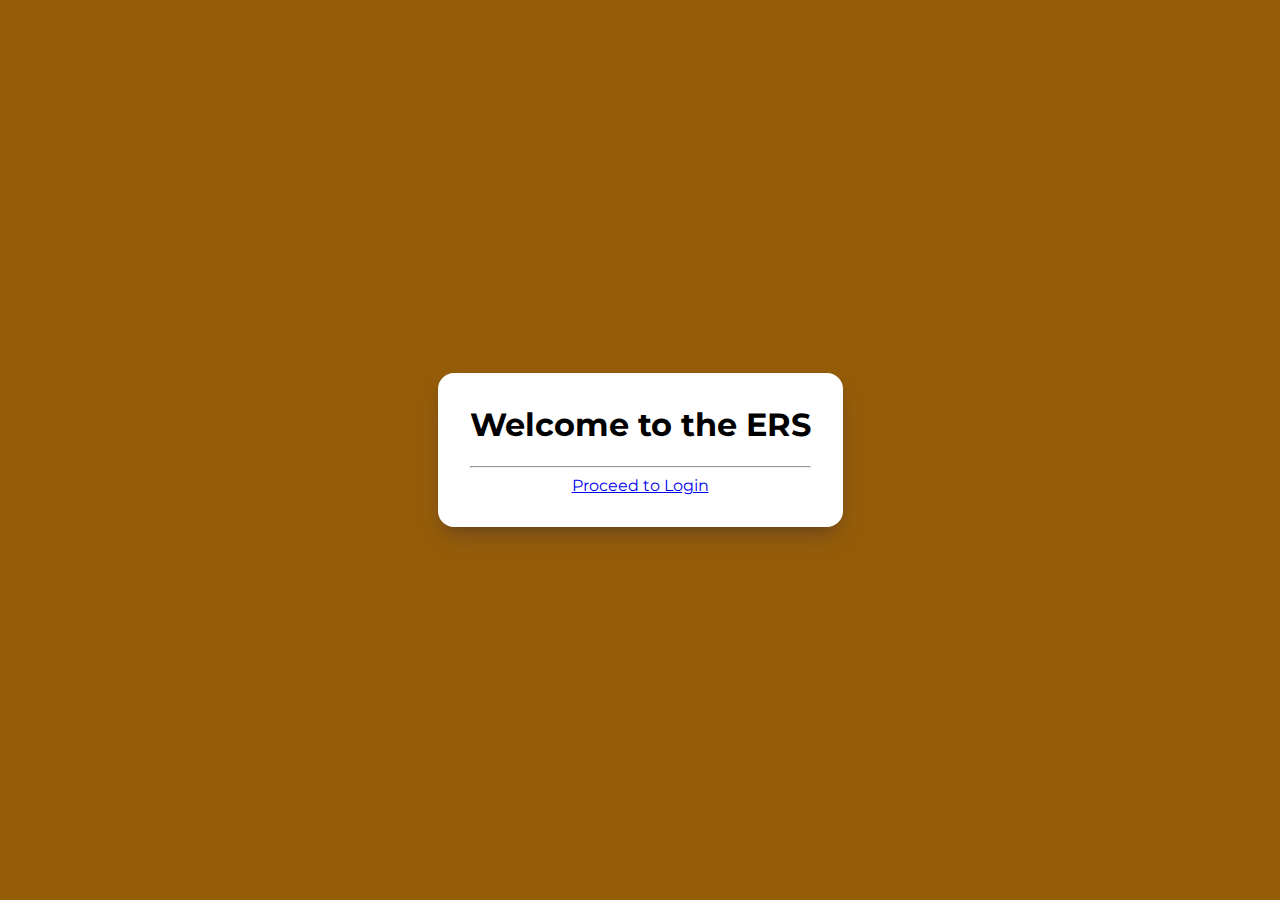
<file: HomePage/Index.html>
<!DOCTYPE html>
<html lang="en">
<head>
    <meta charset="UTF-8">
    <meta http-equiv="X-UA-Compatible" content="IE=edge">
    <meta name="viewport" content="width=device-width, initial-scale=1.0">
    <title>Welcome</title>
    <link rel="stylesheet" href="Index.css">
</head>
<body>
    <div class= "login-container">
        <h1>Welcome to the ERS</h1>
            <hr />
                <a href="Component/Login/Login.html">Proceed to Login</a>
    </div>
</body>
</html>
</file>
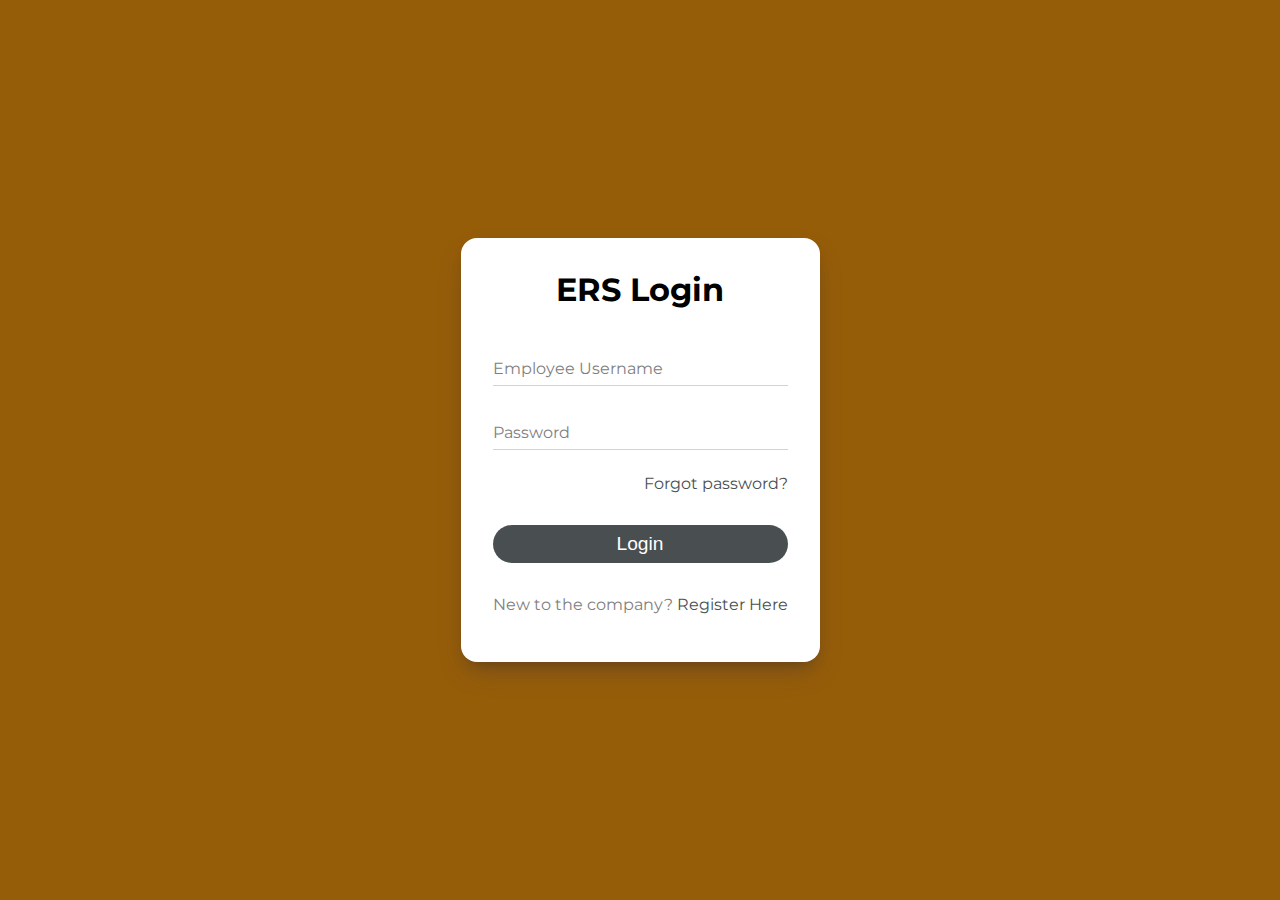
<file: Login.html>
<!DOCTYPE html>
<html lang="en">

<head>
    <meta charset="UTF-8">
    <meta http-equiv="X-UA-Compatible" content="IE=edge">
    <meta name="viewport" content="width=device-width, initial-scale=1.0">
    <title>Login</title>
    <link rel="stylesheet" href="Login.css">
</head>

<body>
    <div class="login-container">
        <form>
            <h1>ERS Login</h1>
            <div class="form-row">
                <input type="employeeUsername" id="usernameInput" class="form-input" placeholder="Username">
                <label for="usernameInput" class="form-label">Employee Username</label>
            </div>
            <div class="form-row">
                <input type="password" id="passwordInput" class="form-input" placeholder="pwd">
                <label for="passwordInput" class="form-label">Password</label>
            </div>
            <a href="#" class="forgot-pwd">Forgot password?</a>

            <button type="submit" class="submit-btn" onclick="userLogin(this.form)">Login</button>
        </form>
        <p class="sign-up-text"> New to the company? <a href="#">Register Here</a></p>
    </div>

    <script src="Login.js"></script>
</body>

</html>
</file>
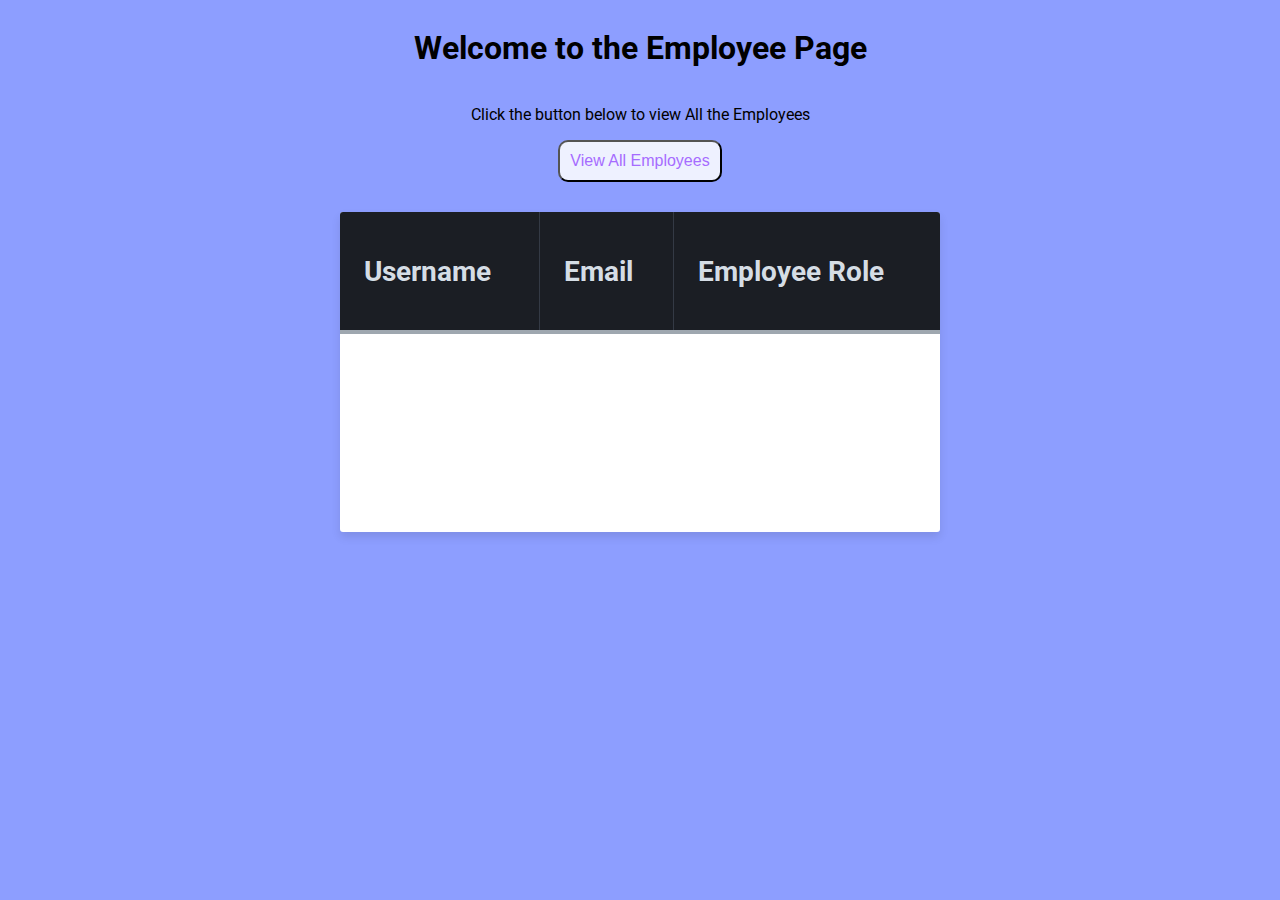
<file: Employees/Employee.html>
<!DOCTYPE html>
<html lang="en">
<head>
    <meta charset="UTF-8">
    <meta http-equiv="X-UA-Compatible" content="IE=edge">
    <meta name="viewport" content="width=device-width, initial-scale=1.0">
    <title>Document</title>
    <link rel="stylesheet" href="./Employee.css">
</head>
<body>
    <div id="viewAllEmployee">
        <h1>Welcome to the Employee Page</h1>
        <p>Click the button below to view All the Employees</p>
        <div class="btn-emp">
        <button onclick="viewEmployee()">View All Employees</button>
        </div>

        <table class="emp-table">
            <thead>
                <th><h1>Username</h1></th>
                <th><h1>Email</h1></th>
                <th><h1>Employee Role</h1></th>
            </thead>
            <tbody id="customerTable"></tbody>
        </table>
    </div>
    <script src="./Employee.js"></script>
</body>
</html>
</file>
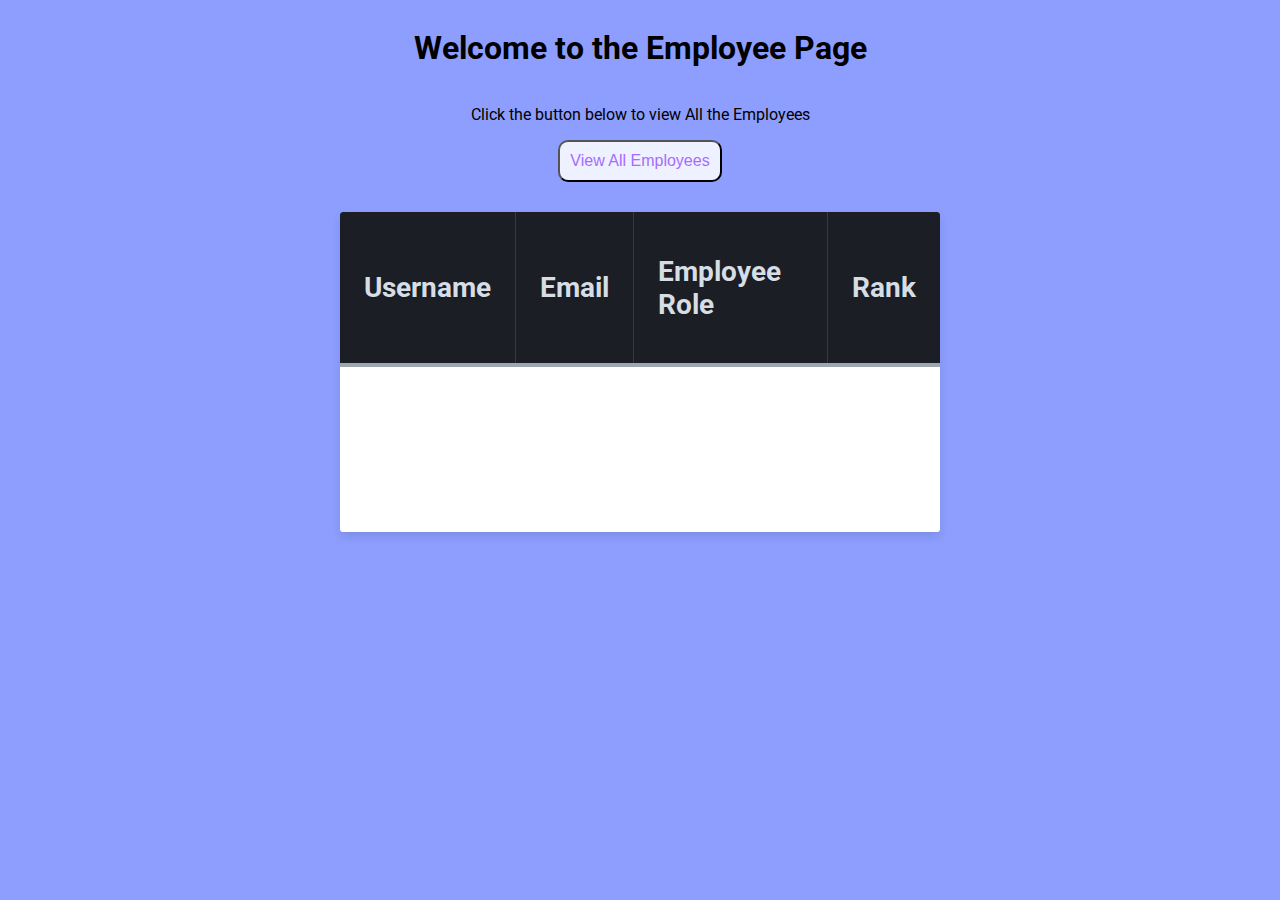
<file: EmployeesPage/Employee.html>
<!DOCTYPE html>
<html lang="en">
<head>
    <meta charset="UTF-8">
    <meta http-equiv="X-UA-Compatible" content="IE=edge">
    <meta name="viewport" content="width=device-width, initial-scale=1.0">
    <title>Document</title>
    <link rel="stylesheet" href="./Employee.css">
</head>
<body>
    <div id="viewAllEmployee">
        <h1>Welcome to the Employee Page</h1>
        <p>Click the button below to view All the Employees</p>
        <div class="btn-emp">
        <button onclick="viewEmployee()">View All Employees</button>
        </div>

        <table class="emp-table">
            <thead>
                <th><h1>Username</h1></th>
                <th><h1>Email</h1></th>
                <th><h1>Employee Role</h1></th>
                <th><h1>Rank</h1></th>
            </thead>
            <tbody id="customerTable"></tbody>
        </table>
    </div>
    <script src="./Employee.js"></script>
</body>
</html>
</file>
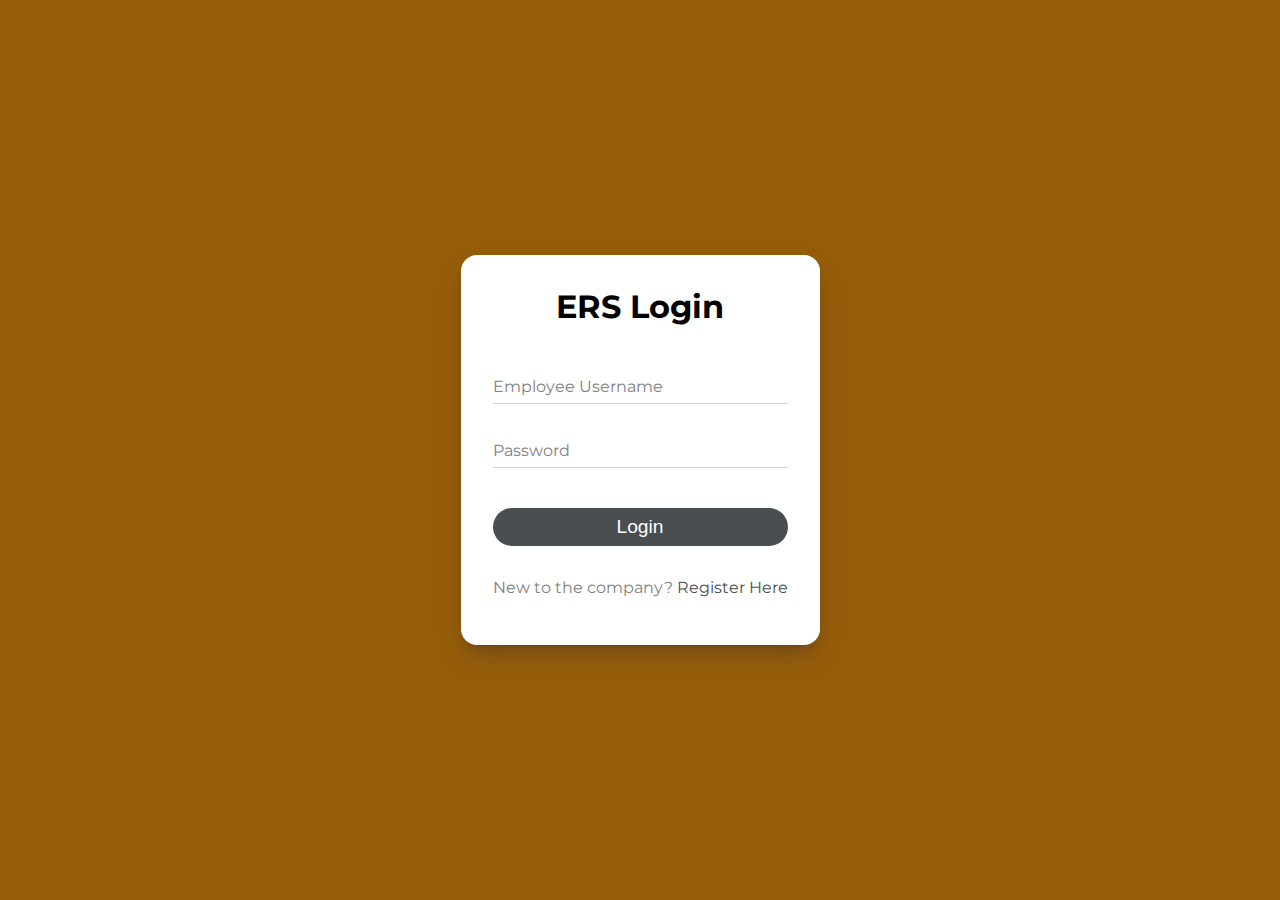
<file: Component/Login/Login.html>
<!DOCTYPE html>
<html lang="en">

<head>
    <meta charset="UTF-8">
    <meta http-equiv="X-UA-Compatible" content="IE=edge">
    <meta name="viewport" content="width=device-width, initial-scale=1.0">
    <title>Login</title>
    <link rel="stylesheet" href="Login.css">
</head>

<body>
    <div class="login-container">
        <form>
            <h1>ERS Login</h1>
            <div class="form-row">
                <input name="username" id="usernameInput" class="form-input" placeholder="Username">
                <label for="usernameInput" class="form-label">Employee Username</label>
            </div>
            <div class="form-row">
                <input type="password" name="password" id="passwordInput" class="form-input" placeholder="pwd">
                <label for="passwordInput" class="form-label">Password</label>
            </div>
            <button type="submit" class="submit-btn" onclick="userLogin(this.form, event)">Login</button>
        </form>
        <p class="sign-up-text"> New to the company? <a href="#">Register Here</a></p>
    </div>

    <script src="Login.js"></script>
</body>

</html>
</file>
<file: HomePage/Index.css>
@import url('https://fonts.googleapis.com/css2?family=Montserrat&display=swap');

html, body {
    height: 100%;
    margin: 0;
    padding: 0;
}

body {
    display: flex;
    justify-content: center;
    align-items: center;
    font-family: 'Montserrat', sans-serif;
    background: #965d09;
}

.login-container {
    box-shadow: rgba(50, 50, 93, 0.25) 0px 13px 27px -5px, rgba(0, 0, 0, 0.3) 0px 8px 16px -8px;
    padding: 2rem;
    text-align: center;
    border-radius: 1rem;
    background: white;
}

h1{
    margin-top: 0;
}

.form-row {
    position: relative;
    margin-bottom: 0.5rem;
}

.form-input {
    box-sizing: border-box;
    padding:2rem 1rem 0.5rem 0.5rem;
    border: 0;
    border-bottom: 1px solid lightgrey;
    width: 100%;
}

.form-input::placeholder {
    color: transparent;
    display: none;
}

.form-input:focus {
    outline: none;
    border-bottom: 2px solid #000000;
}

.form-label {
    position: absolute;
    color: gray;
    bottom: 0.5rem;
    left: 0;
    transition: opacity .1s ease-in-out, transform .1s ease-in-out;
}

.form-input:focus~.form-label, .form-input:not(:placeholder-shown)~.form-label {
    opacity: .65;
    transform: scale(.85) translateY(-1.3rem);
}

.forgot-pwd{
    float: right;
    text-decoration: none;
    color: #494f50;
    margin-top: 1rem;
}

.submit-btn {
    margin-top: 2rem;
    width: 100%;
    font-size: 1.2rem;
    border-radius: 2rem;
    padding: 0.5rem 2rem;
    background: #494f50;
    color: white;
    border: 0;
}

.submit-btn:hover {
    cursor: pointer;
    background: #494f50b2;
    text-decoration: none;
}

.sign-up-text{
    color: gray;
    display: block;
    margin-top: 2rem;
}

.sign-up-text >a{
    text-decoration: none;
    color: #494f50;
}
</file>
<file: Login.css>
@import url('https://fonts.googleapis.com/css2?family=Montserrat&display=swap');

html, body {
    height: 100%;
    margin: 0;
    padding: 0;
}

body {
    display: flex;
    justify-content: center;
    align-items: center;
    font-family: 'Montserrat', sans-serif;
    background: #965d09;
}

.login-container {
    box-shadow: rgba(50, 50, 93, 0.25) 0px 13px 27px -5px, rgba(0, 0, 0, 0.3) 0px 8px 16px -8px;
    padding: 2rem;
    text-align: center;
    border-radius: 1rem;
    background: white;
}

h1{
    margin-top: 0;
}

.form-row {
    position: relative;
    margin-bottom: 0.5rem;
}

.form-input {
    box-sizing: border-box;
    padding:2rem 1rem 0.5rem 0.5rem;
    border: 0;
    border-bottom: 1px solid lightgrey;
    width: 100%;
}

.form-input::placeholder {
    color: transparent;
    display: none;
}

.form-input:focus {
    outline: none;
    border-bottom: 2px solid #000000;
}

.form-label {
    position: absolute;
    color: gray;
    bottom: 0.5rem;
    left: 0;
    transition: opacity .1s ease-in-out, transform .1s ease-in-out;
}

.form-input:focus~.form-label, .form-input:not(:placeholder-shown)~.form-label {
    opacity: .65;
    transform: scale(.85) translateY(-1.3rem);
}

.forgot-pwd{
    float: right;
    text-decoration: none;
    color: #494f50;
    margin-top: 1rem;
}

.submit-btn {
    margin-top: 2rem;
    width: 100%;
    font-size: 1.2rem;
    border-radius: 2rem;
    padding: 0.5rem 2rem;
    background: #494f50;
    color: white;
    border: 0;
}

.submit-btn:hover {
    cursor: pointer;
    background: #494f50b2;
    text-decoration: none;
}

.sign-up-text{
    color: gray;
    display: block;
    margin-top: 2rem;
}

.sign-up-text >a{
    text-decoration: none;
    color: #494f50;
}
</file>
<file: Employees/Employee.css>
@import url(https://fonts.googleapis.com/css?family=Roboto:400,500,700,300,100);

body{
    background-color:#8D9EFF;
	font-family: "Roboto", helvetica, arial, sans-serif;
	font-size: 16px;
	font-weight: 400;
	text-rendering: optimizeLegibility;
}
#viewAllEmployee{
    display: flex;
    flex-direction: column;
    align-items: center;

    
}

.emp-table {
	background: white;
	border-radius: 3px;
	border-collapse: collapse;
	height: 320px;
	margin: auto;
	max-width: 600px;
	padding: 5px;
	width: 100%;
	box-shadow: 0 5px 10px rgba(0, 0, 0, 0.1);
	animation: float 5s infinite;
}

th {
	color: #d5dde5;
	background: #1b1e24;
	border-bottom: 4px solid #9ea7af;
	border-right: 1px solid #343a45;
	font-size: 14px;
	font-weight: 100;
	padding: 24px;
	text-align: left;
	text-shadow: 0 1px 1px rgba(0, 0, 0, 0.1);
	vertical-align: middle;
}

th:first-child {
	border-top-left-radius: 3px;
}

th:last-child {
	border-top-right-radius: 3px;
	border-right: none;
}

tr {
	border-top: 1px solid #c1c3d1;
	border-bottom: 1px solid #c1c3d1;
	color: #666b85;
	font-size: 16px;
	font-weight: normal;
	text-shadow: 0 1px 1px rgba(256, 256, 256, 0.1);
}

tr:hover td {
	background: #4e5066;
	color: #ffffff;
	border-top: 1px solid #22262e;
}

tr:first-child {
	border-top: none;
}

tr:last-child {
	border-bottom: none;
}

td {
	background: #ffffff;
	padding: 20px;
	text-align: left;
	vertical-align: middle;
	font-weight: 300;
	font-size: 18px;
	text-shadow: -1px -1px 1px rgba(0, 0, 0, 0.1);
	border-right: 1px solid #c1c3d1;
}

td:last-child {
	border-right: 0px;
}
button{
	padding: 10px;
	background-color: #EEF1FF;
	border-radius: 10px;
	color: #A66CFF;
	font-size: medium;
}
.btn-emp{
	padding-bottom: 30px;
}
</file>
<file: EmployeesPage/Employee.css>
@import url(https://fonts.googleapis.com/css?family=Roboto:400,500,700,300,100);

body{
    background-color:#8D9EFF;
	font-family: "Roboto", helvetica, arial, sans-serif;
	font-size: 16px;
	font-weight: 400;
	text-rendering: optimizeLegibility;
}
#viewAllEmployee{
    display: flex;
    flex-direction: column;
    align-items: center;

    
}

.emp-table {
	background: white;
	border-radius: 3px;
	border-collapse: collapse;
	height: 320px;
	margin: auto;
	max-width: 600px;
	padding: 5px;
	width: 100%;
	box-shadow: 0 5px 10px rgba(0, 0, 0, 0.1);
	animation: float 5s infinite;
}

th {
	color: #d5dde5;
	background: #1b1e24;
	border-bottom: 4px solid #9ea7af;
	border-right: 1px solid #343a45;
	font-size: 14px;
	font-weight: 100;
	padding: 24px;
	text-align: left;
	text-shadow: 0 1px 1px rgba(0, 0, 0, 0.1);
	vertical-align: middle;
}

th:first-child {
	border-top-left-radius: 3px;
}

th:last-child {
	border-top-right-radius: 3px;
	border-right: none;
}

tr {
	border-top: 1px solid #c1c3d1;
	border-bottom: 1px solid #c1c3d1;
	color: #666b85;
	font-size: 16px;
	font-weight: normal;
	text-shadow: 0 1px 1px rgba(256, 256, 256, 0.1);
}

tr:hover td {
	background: #4e5066;
	color: #ffffff;
	border-top: 1px solid #22262e;
}

tr:first-child {
	border-top: none;
}

tr:last-child {
	border-bottom: none;
}

td {
	background: #ffffff;
	padding: 20px;
	text-align: left;
	vertical-align: middle;
	font-weight: 300;
	font-size: 18px;
	text-shadow: -1px -1px 1px rgba(0, 0, 0, 0.1);
	border-right: 1px solid #c1c3d1;
}

td:last-child {
	border-right: 0px;
}
button{
	padding: 10px;
	background-color: #EEF1FF;
	border-radius: 10px;
	color: #A66CFF;
	font-size: medium;
}
.btn-emp{
	padding-bottom: 30px;
}
</file>
<file: Component/Login/Login.css>
@import url('https://fonts.googleapis.com/css2?family=Montserrat&display=swap');

html, body {
    height: 100%;
    margin: 0;
    padding: 0;
}

body {
    display: flex;
    justify-content: center;
    align-items: center;
    font-family: 'Montserrat', sans-serif;
    background: #965d09;
}

.login-container {
    box-shadow: rgba(50, 50, 93, 0.25) 0px 13px 27px -5px, rgba(0, 0, 0, 0.3) 0px 8px 16px -8px;
    padding: 2rem;
    text-align: center;
    border-radius: 1rem;
    background: white;
}

h1{
    margin-top: 0;
}

.form-row {
    position: relative;
    margin-bottom: 0.5rem;
}

.form-input {
    box-sizing: border-box;
    padding:2rem 1rem 0.5rem 0.5rem;
    border: 0;
    border-bottom: 1px solid lightgrey;
    width: 100%;
}

.form-input::placeholder {
    color: transparent;
    display: none;
}

.form-input:focus {
    outline: none;
    border-bottom: 2px solid #000000;
}

.form-label {
    position: absolute;
    color: gray;
    bottom: 0.5rem;
    left: 0;
    transition: opacity .1s ease-in-out, transform .1s ease-in-out;
}

.form-input:focus~.form-label, .form-input:not(:placeholder-shown)~.form-label {
    opacity: .65;
    transform: scale(.85) translateY(-1.3rem);
}

.forgot-pwd{
    float: right;
    text-decoration: none;
    color: #494f50;
    margin-top: 1rem;
}

.submit-btn {
    margin-top: 2rem;
    width: 100%;
    font-size: 1.2rem;
    border-radius: 2rem;
    padding: 0.5rem 2rem;
    background: #494f50;
    color: white;
    border: 0;
}

.submit-btn:hover {
    cursor: pointer;
    background: #494f50b2;
    text-decoration: none;
}

.sign-up-text{
    color: gray;
    display: block;
    margin-top: 2rem;
}

.sign-up-text >a{
    text-decoration: none;
    color: #494f50;
}
</file>
